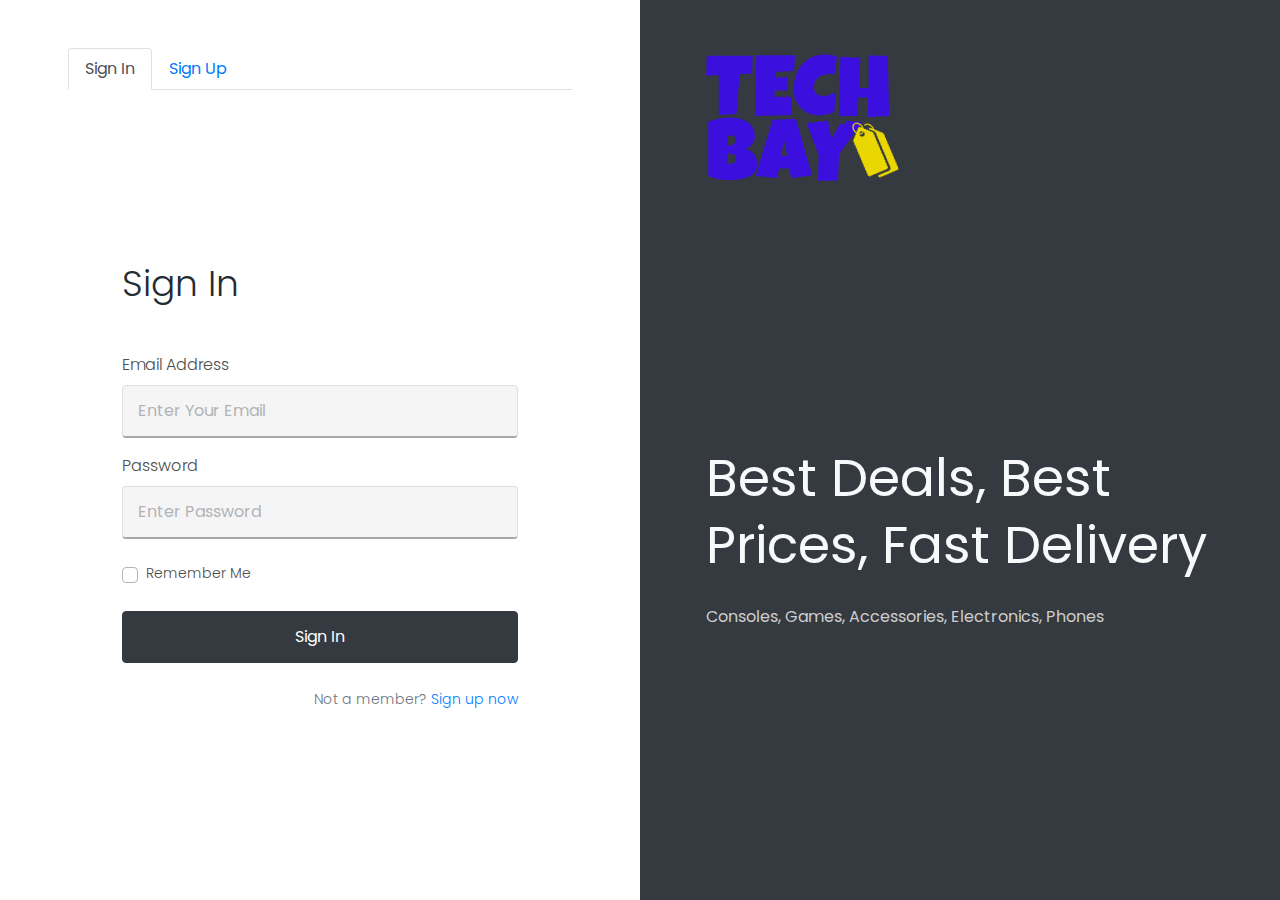
<file: register.html>
<!DOCTYPE html>
<html lang="en">

<head>
    <meta charset="UTF-8">
    <meta http-equiv="X-UA-Compatible" content="IE=edge">
    <meta name="viewport" content="width=device-width, initial-scale=1, minimum-scale=1.0, shrink-to-fit=no">
    <link href="images/favicon.png" rel="icon">
    <title>Login & Register</title>
    <meta name="description" content="Login and Register Form for E-commerce Website">
    <meta name="author" content="harnishdesign.net">

    <!-- Web Fonts -->
    <link rel="stylesheet" href="https://fonts.googleapis.com/css?family=Poppins:100,200,300,400,500,600,700,800,900" type="text/css">

    <!-- Stylesheet -->
    <link rel="stylesheet" type="text/css" href="https://stackpath.bootstrapcdn.com/bootstrap/4.5.2/css/bootstrap.min.css">
    <link rel="stylesheet" type="text/css" href="https://stackpath.bootstrapcdn.com/font-awesome/4.7.0/css/font-awesome.min.css">
    <link rel="stylesheet" type="text/css" href="enhanced.css">

    <!-- Colors Css -->
    <link id="color-switcher" type="text/css" rel="stylesheet" href="#">
</head>

<body>
    <div id="main-wrapper" class="oxyy-login-register">
        <div class="container-fluid px-0">
            <div class="row no-gutters min-vh-100">

                <!-- Form Container -->
                <div class="col-md-6 d-flex flex-column align-items-center order-2 order-md-1">
                    <div class="container pt-5">
                        <div class="row">
                            <div class="col-11 col-md-10 mx-auto">
                                <!-- Tabs for Sign In and Sign Up -->
                                <ul class="nav nav-tabs" id="authTab" role="tablist">
                                    <li class="nav-item">
                                        <a class="nav-link active" id="signInTab" data-toggle="tab" href="#signIn" role="tab" aria-controls="signIn" aria-selected="true">Sign In</a>
                                    </li>
                                    <li class="nav-item">
                                        <a class="nav-link" id="signUpTab" data-toggle="tab" href="#signUp" role="tab" aria-controls="signUp" aria-selected="false">Sign Up</a>
                                    </li>
                                </ul>
                            </div>
                        </div>
                    </div>
                    <div class="container my-auto py-5">
                        <div class="row">
                            <div class="col-11 col-md-10 col-lg-9 col-xl-8 mx-auto">
                                <div class="tab-content" id="authTabContent">
                                    <!-- Sign In Form -->
                                    <div class="tab-pane fade show active" id="signIn" role="tabpanel" aria-labelledby="signInTab">
                                        <h3 class="font-weight-300 text-9 mb-5">Sign In</h3>
                                        <form id="loginForm" method="post" action="signin.php">
                                            <div class="form-group font-weight-300">
                                                <label for="emailAddress">Email Address</label>
                                                <input type="email" class="form-control bg-light" id="emailAddress" required="" placeholder="Enter Your Email">
                                            </div>
                                            <div class="form-group font-weight-300">
                                                <label for="loginPassword">Password</label>
                                                <input type="password" class="form-control bg-light" id="loginPassword" required="" placeholder="Enter Password">
                                            </div>
                                            <div class="form-group font-weight-300 mt-4">
                                                <div class="form-check text-2 custom-control custom-checkbox">
                                                    <input id="rememberMe" name="rememberMe" class="custom-control-input" type="checkbox">
                                                    <label class="custom-control-label" for="rememberMe">Remember Me</label>
                                                </div>
                                            </div>
                                            <button class="btn btn-dark btn-block shadow-none font-weight-400 my-4" type="submit">Sign In</button>
                                        </form>
                                        <p class="text-right text-2 text-muted font-weight-300">Not a member? <a class="btn-link font-weight-300" href="#">Sign up now</a></p>
                                    </div>

                                    <!-- Sign Up Form -->
                                    <div class="tab-pane fade" id="signUp" role="tabpanel" aria-labelledby="signUpTab">
                                        <h3 class="font-weight-300 text-9 mb-5">Sign Up</h3>
                                        <form id="registerForm" method="post" action="signup.php">
                                            <div class="form-group font-weight-300">
                                                <label for="fullName">Full Name</label>
                                                <input type="text" class="form-control bg-light" id="fullName" name="fullName" required="" placeholder="Enter Your Name">
                                            </div>
                                            <div class="form-group font-weight-300">
                                                <label for="emailAddress">Email Address</label>
                                                <input type="email" class="form-control bg-light" id="emailAddress" name="emailAddress" required="" placeholder="Enter Your Email">
                                            </div>
                                            <div class="form-group font-weight-300">
                                                <label for="passWord">Password</label>
                                                <input type="password" class="form-control bg-light" id="loginPassword" name="passWord" required="" placeholder="Enter Password">
                                            </div>
                                            <div class="form-group font-weight-300 mt-4">
                                                <div class="form-check text-2 custom-control custom-checkbox">
                                                    <input id="agree" name="agree" class="custom-control-input" type="checkbox">
                                                    <label class="custom-control-label" for="agree">I agree to the <a href="#">Terms</a> and <a href="#">Privacy Policy</a>.</label>
                                                </div>
                                            </div>
                                            <button class="btn btn-dark btn-block shadow-none font-weight-400 my-4" type="submit">Sign Up</button>
                                        </form>
                                        <p class="text-right text-2 text-muted font-weight-300">Already a member? <a class="btn-link font-weight-300" href="#">Sign in now</a></p>
                                    </div>
                                </div>
                            </div>
                        </div>
                    </div>
                </div>

                <!-- Welcome Text -->
                <div class="col-md-6 bg-dark order-1 order-md-2">
                    <div class="container h-100 d-flex flex-column">
                        <div class="row no-gutters">
                            <div class="col-11 col-md-10 mx-auto">
                                <div class="logo mt-5 mb-5 mb-md-0"> <a class="d-flex" href="index.html" title="Oxyy"><img src="images/logo.png" alt="Oxyy"></a> </div>
                            </div>
                        </div>
                        <div class="row no-gutters my-auto">
                            <div class="col-11 col-md-10 mx-auto">
                                <h1 class="text-13 font-weight-400 mb-4 text-light">Best Deals, Best Prices, Fast Delivery</h1>
                                <p style="color: #cecece;">Consoles, Games, Accessories, Electronics, Phones</p>
                            </div>
                        </div>
                    </div>
                </div>

            </div>
        </div>
    </div>

    <!-- Scripts -->
    <script src="https://code.jquery.com/jquery-3.5.1.min.js" integrity="sha256-9/aliU8dGd2tb6OSsuzixeV4y/faTqgFtohetphbbj0=" crossorigin="anonymous"></script>
    <script src="https://stackpath.bootstrapcdn.com/bootstrap/4.5.2/js/bootstrap.min.js"></script>
</body>

</html>
</file>
<file: enhanced.css>
/*===========================================================

   Template Name: Oxyy - Login and Register Form Html Templates
   Author: Harnish Design
   Template URL: http://demo.harnishdesign.net/html/oxyy
   Author URL: https://themeforest.net/user/harnishdesign
   File Description : Main css file of the template
	
=================================================
  Table of Contents
=================================================

	1. Basic
	2. Helpers Classes
	3. Layouts
	4  Elements
		4.1 Hero Background
		4.2 Nav
		4.3 Tabs
		4.4 Video Play button
	5 Social Icons
	6 Extra
		6.1 Form
		6.2 Form Dark
		6.3 Form Border
		6.4 Form Border Light
		6.5 Vertical Multilple input group
		6.6 Other Bootstrap Specific

=======================================================*/
/* =================================== */
/*  1. Basic Style 
/* =================================== */
body, html {
    height: 100%;
  }
  
  body {
    background: #f1f3f6;
    color: #4c4d4d;
    font-family: "Poppins", sans-serif;
  }

input{
  border-bottom: solid 2px #00000057 !important;
}

  /*-------- Preloader --------*/
  
  @keyframes lds-ellipsis1 {
    0% {
      transform: scale(0);
    }
    100% {
      transform: scale(1);
    }
  }
  @keyframes lds-ellipsis3 {
    0% {
      transform: scale(1);
    }
    100% {
      transform: scale(0);
    }
  }
  @keyframes lds-ellipsis2 {
    0% {
      transform: translate(0, 0);
    }
    100% {
      transform: translate(24px, 0);
    }
  }
  form {
    padding: 0;
    margin: 0;
    display: inline;
  }
  
  img {
    vertical-align: inherit;
  }
  
  a, a:focus {
    color: #007bff;
    -webkit-transition: all 0.2s ease;
    transition: all 0.2s ease;
  }
  
  a:hover, a:active {
    color: #006adb;
    text-decoration: none;
    -webkit-transition: all 0.2s ease;
    transition: all 0.2s ease;
  }
  
  a:focus, a:active,
  .btn:active:focus,
  .btn:focus,
  button:focus,
  button:active {
    outline: none;
  }
  
  p {
    line-height: 1.8;
  }
  
  h1, h3 {
    color: #252b33;
    font-family: "Poppins", sans-serif;
  }
  
  /* =================================== */
  /*  2. Helpers Classes
  /* =================================== */
  /* Box Shadow */
  
  /* Border Radius */
  
  /* Border Size */
  
  /* Text Size */
  .oxyy-login-register .text-2 {
    font-size: 14px !important;
    font-size: 0.875rem !important;
  }
  .oxyy-login-register .text-9 {
    font-size: 36px !important;
    font-size: 2.25rem !important;
  }
  .oxyy-login-register .text-13 {
    font-size: 3.25rem !important;
  }
  @media (max-width: 1200px) {
    .oxyy-login-register .text-13 {
      font-size: calc(1.45rem + 2.4vw)  !important;
    }
  }
   .oxyy-login-register .text-13 {
    line-height: 1.3;
  }
  
  /* Line height */
  
  /* Font Weight */
  .oxyy-login-register .font-weight-300 {
    font-weight: 300 !important;
  }
  .oxyy-login-register .font-weight-400 {
    font-weight: 400 !important;
  }
  
  /* Opacity */
  
  /* Background light */
  
  /* Background Dark */
  .oxyy-login-register hr {
    border-top: 1px solid rgba(16, 85, 96, 0.1);
  }
  
  /* =================================== */
  /*  3. Layouts
  /* =================================== */
  #main-wrapper.oxyy-login-register {
    background: #fff;
  }
  @media (min-width: 1200px) {
    .oxyy-login-register .container {
      max-width: 1170px !important;
    }
  }
  
  /* =================================== */
  /*  4. Elements
  /* =================================== */
  /*=== 4.1 Hero Background ===*/
  
  /* 4.2 Nav */
  
  /*=== 4.3 Tabs ===*/
  
  /* 4.4 Video Play button */
  
  /* =================================== */
  /*  5. Social Icons
  /* =================================== */
  
  /* =================================== */
  /*  6. Extras
  /* =================================== */
  /* 6.1 Form */
  .oxyy-login-register .form-control {
    border-color: #dae1e3;
    font-size: 16px;
    color: #656565;
  }
  .oxyy-login-register .form-control.bg-light {
    background-color: #f5f5f6 !important;
  }
  .oxyy-login-register .form-control.border-light {
    border-color: #f5f5f6 !important;
  }
  .oxyy-login-register .form-control:not(.form-control-sm) {
    padding: .810rem .96rem;
    height: inherit;
  }
  .oxyy-login-register .form-control:focus {
    -webkit-box-shadow: 0 0 5px rgba(128, 189, 255, 0.5);
    box-shadow: 0 0 5px rgba(128, 189, 255, 0.5);
    border-color: #80bdff !important;
  }
  .oxyy-login-register .form-control::-webkit-input-placeholder {
    color: #b1b4b6;
  }
  .oxyy-login-register .form-control:-moz-placeholder {
    /* FF 4-18 */
    color: #b1b4b6;
  }
  .oxyy-login-register .form-control::-moz-placeholder {
    /* FF 19+ */
    color: #b1b4b6;
  }
  .oxyy-login-register .form-control:-ms-input-placeholder, .oxyy-login-register .form-control::-ms-input-placeholder {
    /* IE 10+ */
    color: #b1b4b6;
  }
  
 
  .oxyy-login-register .btn {
    padding: 0.8rem 2.6rem;
    font-weight: 500;
    -webkit-transition: all 0.5s ease;
    transition: all 0.5s ease;
  }
  .oxyy-login-register .btn-sm {
    padding: 0.5rem 1rem;
  }
  .oxyy-login-register .btn:not(.btn-link) {
    -webkit-box-shadow: 0px 5px 15px rgba(0, 0, 0, 0.15);
    box-shadow: 0px 5px 15px rgba(0, 0, 0, 0.15);
  }
  .oxyy-login-register .btn:not(.btn-link):hover {
    -webkit-box-shadow: 0px 5px 15px rgba(0, 0, 0, 0.3);
    box-shadow: 0px 5px 15px rgba(0, 0, 0, 0.3);
    -webkit-transition: all 0.5s ease;
    transition: all 0.5s ease;
  }
  @media (max-width: 575.98px) {
    .oxyy-login-register .btn:not(.btn-sm) {
      padding: .810rem 2rem;
    }
  }
   .oxyy-login-register .btn-link {
    color: #007bff !important;
  }
  .oxyy-login-register .btn-link:hover {
    color: #006adb !important;
  }
  
  .oxyy-login-register .custom-control-input:checked ~ .custom-control-label::before,
  .oxyy-login-register .custom-checkbox .custom-control-input:checked ~ .custom-control-label:before,
  .oxyy-login-register .custom-control-input:checked ~ .custom-control-label:before {
    background-color: #007bff;
    border-color: #007bff;
  }
</file>
